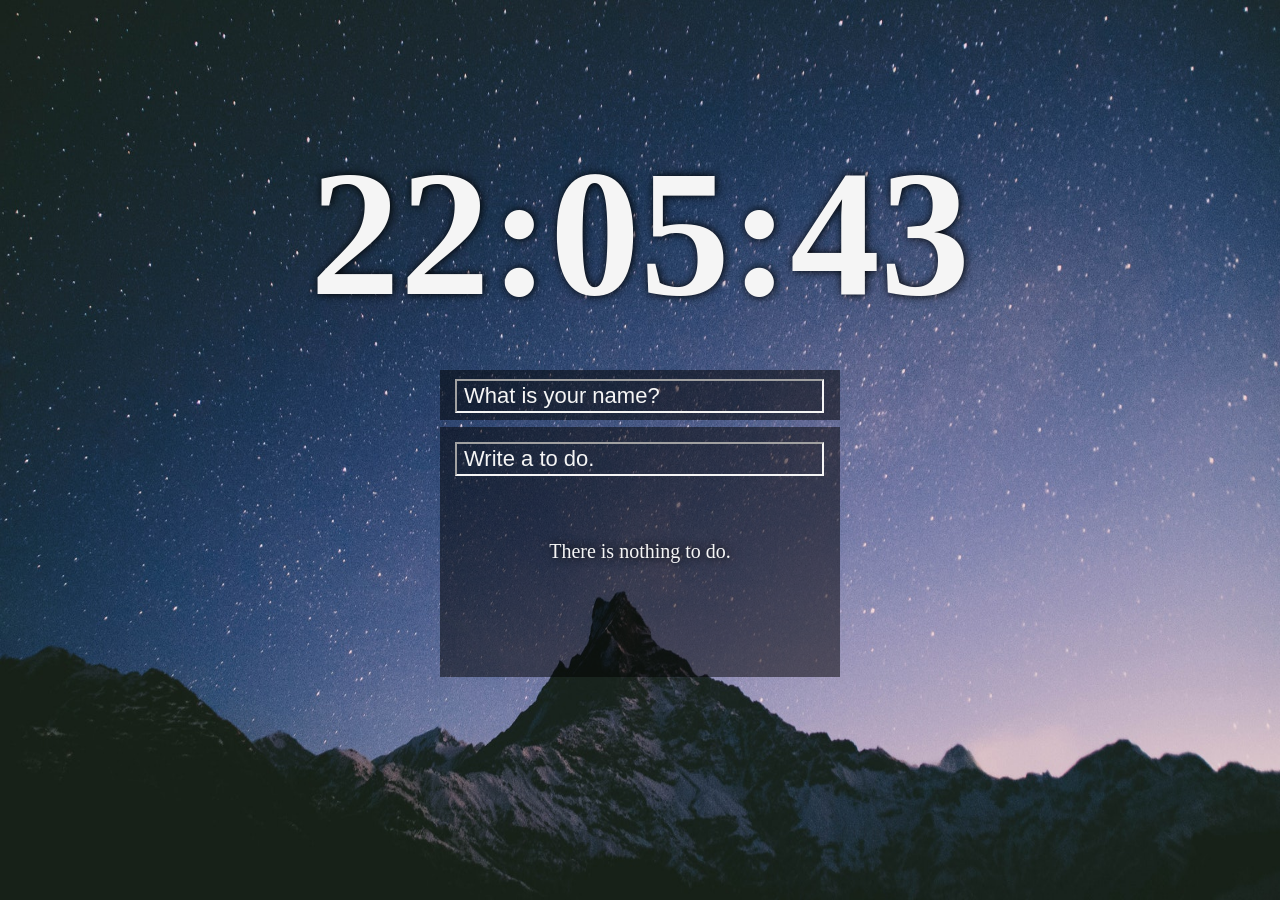
<file: index.html>
<!DOCTYPE html>
<html>
<head>
    <meta charset="UTF-8" />
    <title>Reminder</title>
    <link rel="stylesheet" href="css/style.css">
</head>
<body>
    <!--Clock-->
    <div class="js-clock clock">
        <h1>00:00:00</h1>
    </div>

    <!--Get name-->
    <div class="js-getName getName">
        <form class="js-form form">
            <input type="text" placeholder="What is your name?" />
        </form>
    </div>

    <!--Greetings-->
    <div class="hello">
        <h4 class="js-greetings greetings"></h4>
    </div>

    <!--Change name-->
    <div class="js-changeName changeName">
        <button type="button" class="changeBtn">Change name</button>
    </div>

    <!--To do list wrap-->
    <div class="toDoListWrap">

        <!--Get to do-->
        <div class="toDoForm">
            <form class="js-toDoForm">
                <input type="text" placeholder="Write a to do." />
            </form>
        </div>

        <!--To do list-->
        <div class="toDoList">
            <ul class="js-toDoList"></ul>
        </div>

        <!--Nothing in list-->
        <div class="nothing">
            <p class="js-nothingToDos nothingToDos">There is nothing to do.</p>
        </div>
        
    </div>

    <!--Weather-->
    <div class="weather">
        <span class="js-weather"></span><br>
        <span class="js-place"></span>
    </div>

    <script src="js/clock.js"></script>
    <script src="js/greeting.js"></script>
    <script src="js/todo.js"></script>
    <script src="js/bg.js"></script>
    <script src="js/weather.js"></script>
</body>
</html>
</file>
<file: css/style.css>
/*Default
*/
html, body {
    padding: 0;
    margin: 0;
}

body {
    background-color: #2c3e50;
}

h1, ul {
    margin: 0;
}

/*Clock
*/
.clock {
    position: relative;
    width: 1000px;
    height: 200px;
    left: 50%;
    margin-top: 130px;
    margin-left: -500px;
    margin-bottom: 25px;
    text-align: center;
}

h1 {
    position: relative;
    color: whitesmoke;
    font-size: 180px;
    text-shadow: black 1px 0 10px;
}

/*Get name
*/
.getName {
    position: relative;
    width: 400px;
    height: 50px;
    margin: 40px 0 7px 0;
    left: 50%;
    margin-left: -200px;
    background-color: rgb(0, 0, 0, 0.5);
}

.getName input {
    position: absolute;
    margin-top: 9px;
    margin-left: 15px;
}

/*Greetings
*/
.hello {
    position: relative;
    width: 400px;
    left: 50%;
    margin-left: -200px;
    text-align: center;
}

.hello .greetings {
    color: whitesmoke;
    font-size: 30px;
    text-shadow: black 1px 0 5px;
    margin: 0 0 0 10px;
}

/*Change name
*/
.changeName {
    position: relative;
    width: 75.4px;
    left: 50%;
    margin-left: -37.7px;
    margin-bottom: 11px;
}

.changeName button {
    font-size: 12px;
    text-decoration: underline;    
    text-shadow: black 1px 0 10px;
    color: whitesmoke;
    padding: 0;
}

/*To do list wrap
*/
button {
    background: transparent;
    border: 0;
}

ul {
    position: relative;
    list-style-type: none;
    padding-left: 10px;
}

.toDoListWrap {
    position: relative;
    width: 400px;
    height: 250px;
    left: 50%;
    margin-left: -200px;
    background-color: rgb(0, 0, 0, 0.5);
    /* overflow-y: auto; */
}

.toDoListWrap .nothing,
.toDoListWrap .toDoList {
    color: whitesmoke;
    text-shadow: black 1px 0 10px;
}

.toDoListWrap .nothing {
    position: absolute;
    width: 212px;
    height: 64px;
    left: 50%;
    top: 50%;
    margin-left: -106px;
    margin-top: -32px;
}

.toDoListWrap .toDoForm {
    position: absolute;
    margin: 15px 0 0 15px;
}

li {
    margin: 7px 0 7px 3px;
}

input {
    width: 355px;
    background: transparent;
    border-color: whitesmoke;
    padding: 2px 3px 2px 7px;
    font-size: 22px;
    color: whitesmoke;
}

::placeholder {
    color: whitesmoke;
}

.toDoListWrap .nothing {
    text-align: center;
    font-size: 20px;
}

.toDoListWrap .toDoList {
    position: absolute;
    width: 384px;
    height: 70%;
    left: 50%;
    margin: 60px 0 20px -200px;
    font-size: 20px;
    overflow-y: auto;
    padding-right: 10x;
    z-index: 100;
}

::-webkit-scrollbar {
    width: 8px;
}

::-webkit-scrollbar-track {
    background-color: rgba(255, 255, 255, 0.3);
    border-radius: 16px;
}

::-webkit-scrollbar-thumb {
    background-color: #ececec;
    border-radius: 16px;
}

::-webkit-scrollbar-thumb:hover {
    background-color: #c1c1c1;
}

::-webkit-scrollbar-thumb:active {
    background-color: darkgray;
}

/*Weather
*/
.weather {
    position: absolute;
    right: 1%;
    top: 1%;
    text-align: right;
}

.weather .js-weather,
.weather .js-place {
    color: white;
    text-shadow: black 1px 0 5px;
}

/*JS setting
*/
.form,
.greetings,
.getName,
.nothingToDos,
.changeName {
    display: none;
}

.showing {
    display: block;
}

@keyframes fadeIn {
    from {
        opacity: 0;
    } to {
        opacity: 1;
    }
}

.bgImage {
    position: absolute;
    top: 0;
    left: 0;
    width: 100%;
    height: 100%;
    z-index: -1;
    animation: fadeIn 0.5s linear;
}
</file>
